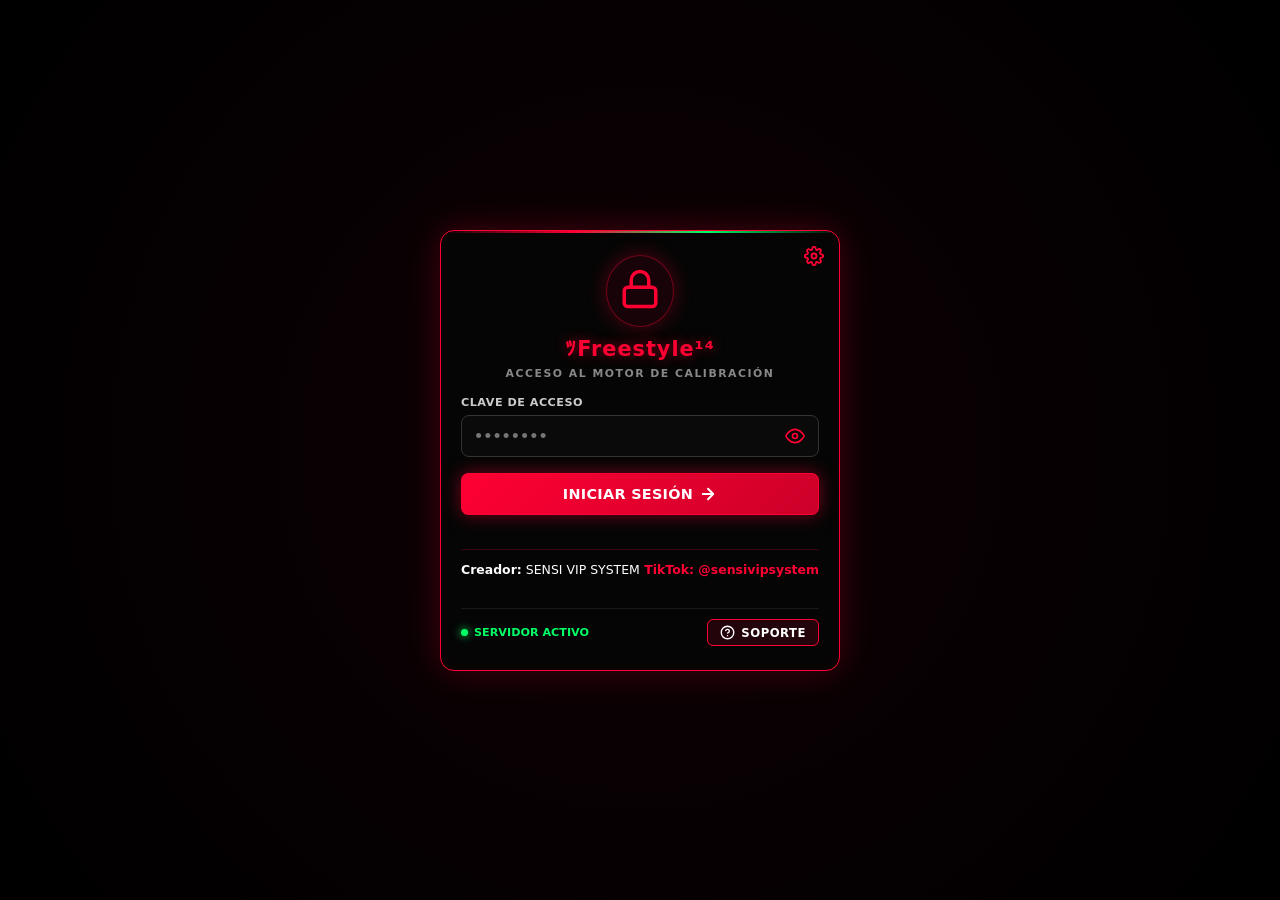
<file: index.html>
<!DOCTYPE html>
<html lang="es">
<head>
    <meta charset="UTF-8">
    <meta name="viewport" content="width=device-width, initial-scale=1.0, maximum-scale=1.0, user-scalable=no, viewport-fit=cover">
    <meta http-equiv="Content-Security-Policy" content="default-src 'self' 'unsafe-inline' data: https:;">
    <meta http-equiv="X-Content-Type-Options" content="nosniff">
    <meta name="referrer" content="no-referrer">

    <!-- CONFIGURACIÓN PWA Y APARIENCIA EN NAVEGADORES / MÓVILES -->
    <meta name="theme-color" content="#000000">
    <meta name="mobile-web-app-capable" content="yes">
    <meta name="apple-mobile-web-app-capable" content="yes">
    <meta name="apple-mobile-web-app-status-bar-style" content="black-translucent">
    <meta name="apple-mobile-web-app-title" content="SENSI VIP">
    <link rel="manifest" href="manifest.json">

    <!-- DESCRIPCIÓN PARA BUSCADORES -->
    <meta name="description" content="El mejor generador de sensibilidad para este 2026. Crea y ajusta sensibilidades perfectas para Free Fire, totalmente personalizables con sistemas inteligentes de precisión.">

    <!-- ICONO DE LA PÁGINA WEB (FAVICON REDONDO Y GOOGLE SEARCH OPTIMIZADO) -->
    <link rel="icon" type="image/png" sizes="32x32" href="https://ffpro12332100-lang.github.io/sensi-vip-system/a.png">
    <link rel="icon" type="image/png" sizes="192x192" href="https://ffpro12332100-lang.github.io/sensi-vip-system/a.png">
    <link rel="apple-touch-icon" sizes="180x180" href="https://ffpro12332100-lang.github.io/sensi-vip-system/a.png">

    <!-- MARCADOR ESTRUCTURADO PARA GOOGLE (FAVICON / LOGO SEARCH RESULT) -->
    <script type="application/ld+json">
    {
      "@context": "https://schema.org",
      "@type": "WebSite",
      "name": "SENSI VIP SYSTEM",
      "url": "https://ffpro12332100-lang.github.io/sensi-vip-system/",
      "logo": "https://ffpro12332100-lang.github.io/sensi-vip-system/a.png"
    }
    </script>

    <!-- VISTA PREVIA AUTOMÁTICA EN WHATSAPP / TELEGRAM / REDES -->
    <meta property="og:type" content="website">
    <meta property="og:title" content="SENSI VIP SYSTEM">
    <meta property="og:description" content="El mejor generador de sensibilidad para este 2026. Crea y ajusta sensibilidades perfectas para Free Fire, totalmente personalizables con sistemas inteligentes de precisión.">
    <meta property="og:image" content="https://ffpro12332100-lang.github.io/sensi-vip-system/a.png">
    <meta property="og:image:secure_url" content="https://ffpro12332100-lang.github.io/sensi-vip-system/a.png">
    <meta property="og:image:type" content="image/png">
    <meta property="og:image:width" content="300">
    <meta property="og:image:height" content="300">

    <!-- VERIFICACIÓN DE GOOGLE SEARCH CONSOLE -->
    <meta name="google-site-verification" content="googlee56103cd78a014b4" />

    <title>SENSI VIP SYSTEM</title>
    <link rel="stylesheet" href="styles.css">
</head>
<body>

<!-- SECCIÓN DE LOGIN FUTURISTA HD+ -->
<div class="login-card hd-card" id="loginCard">
<button type="button" class="top-right-gear" onclick="abrirConfiguracion()" title="Configuración del Sistema">
<svg width="20" height="20" viewBox="0 0 24 24" fill="none" stroke="#ff0033" stroke-width="2.2" stroke-linecap="round" stroke-linejoin="round">
<path d="M12 15a3 3 0 1 0 0-6 3 3 0 0 0 0 6z" />
<path d="M19.4 15a1.65 1.65 0 0 0 .33 1.82l.06.06a2 2 0 0 1 0 2.83 2 2 0 0 1-2.83 0l-.06-.06a1.65 1.65 0 0 0-1.82-.33 1.65 1.65 0 0 0-1 1.51V21a2 2 0 0 1-2 2 2 2 0 0 1-2-2v-.09A1.65 1.65 0 0 0 9 19.4a1.65 1.65 0 0 0-1.82.33l-.06.06a2 2 0 0 1-2.83 0 2 2 0 0 1 0-2.83l.06-.06a1.65 1.65 0 0 0 .33-1.82 1.65 1.65 0 0 0-1.51-1H3a2 2 0 0 1-2-2 2 2 0 0 1 2-2h.09A1.65 1.65 0 0 0 4.6 9a1.65 1.65 0 0 0-.33-1.82l-.06-.06a2 2 0 0 1 0-2.83 2 2 0 0 1 2.83 0l.06.06a1.65 1.65 0 0 0 1.82.33H9a1.65 1.65 0 0 0 1-1.51V3a2 2 0 0 1 2-2 2 2 0 0 1 2 2v.09a1.65 1.65 0 0 0 1 1.51 1.65 1.65 0 0 0 1.82-.33l.06-.06a2 2 0 0 1 2.83 0 2 2 0 0 1 0 2.83l-.06.06a1.65 1.65 0 0 0-.33 1.82V9a1.65 1.65 0 0 0 1.51 1H21a2 2 0 0 1 2 2 2 2 0 0 1-2 2h-.09a1.65 1.65 0 0 0-1.51 1z" />
</svg>
</button>

<div class="login-header">
<div class="login-logo-glow animate-pulse-glow">
<svg width="42" height="42" viewBox="0 0 24 24" fill="none" stroke="#ff0033" stroke-width="2" stroke-linecap="round" stroke-linejoin="round">
<rect x="3" y="11" width="18" height="11" rx="2" ry="2"></rect>
<path d="M7 11V7a5 5 0 0 1 10 0v4"></path>
</svg>
</div>
<h1 class="login-title">ﾂFreestyle¹⁴</h1>
<p class="login-subtitle">
ACCESO AL MOTOR DE CALIBRACIÓN
</p>
</div>

<form class="login-form" id="loginForm" onsubmit="procesarLogin(event)">
<div class="input-group">
<label for="loginKey">CLAVE DE ACCESO</label>
<div class="input-wrapper">
<input type="password" id="loginKey" placeholder="••••••••" required autocomplete="current-password">
<button type="button" class="toggle-password-btn" id="togglePasswordBtn" onclick="toggleVisibilidadPassword()" title="Mostrar/Ocultar Contraseña">
<svg id="eyeOpenIcon" width="20" height="20" viewBox="0 0 24 24" fill="none" stroke="#ff0033" stroke-width="2" stroke-linecap="round" stroke-linejoin="round">
<path d="M1 12s4-8 11-8 11 8 11 8-4 8-11 8-11-8-11-8z"></path>
<circle cx="12" cy="12" r="3"></circle>
</svg>
<svg id="eyeClosedIcon" width="20" height="20" viewBox="0 0 24 24" fill="none" stroke="#ff0033" stroke-width="2" stroke-linecap="round" stroke-linejoin="round" style="display: none;">
<path d="M17.94 17.94A10.07 10.07 0 0 1 12 20c-7 0-11-8-11-8a18.45 18.45 0 0 1 5.06-5.94M9.9 4.24A9.12 9.12 0 0 1 12 4c7 0 11 8 11 8a18.5 18.5 0 0 1-2.16 3.19m-6.72-1.07a3 3 0 1 1-4.24-4.24"></path>
<line x1="1" y1="1" x2="23" y2="23"></line>
</svg>
</button>
</div>
</div>

<div class="login-alert-box" id="loginAlertBox"></div>

<button type="submit" class="btn btn-login" id="btnLoginBtn">
<span>INICIAR SESIÓN</span>
<svg width="18" height="18" viewBox="0 0 24 24" fill="none" stroke="currentColor" stroke-width="2.5" stroke-linecap="round" stroke-linejoin="round">
<path d="M5 12h14M12 5l7 7-7 7" />
</svg>
</button>
</form>

<div class="login-credits-info">
<div class="login-credits-left">
<strong>Creador:</strong> <span>SENSI VIP SYSTEM</span>
</div>
<div class="login-credits-right">
<a href="https://www.tiktok.com/@sensivipsystem" target="_blank" rel="noopener noreferrer">TikTok: @sensivipsystem</a>
</div>
</div>

<div class="login-footer">
<span class="status-indicator active" id="serverStatusContainer">
<span class="dot animate-dot-pulse" id="serverStatusDot"></span>
<span id="serverStatusText">SERVIDOR ACTIVO</span>
</span>

<button type="button" class="login-support-btn" onclick="abrirModalSoporte()" title="Contactar Soporte">
<svg width="15" height="15" viewBox="0 0 24 24" fill="none" stroke="currentColor" stroke-width="2.2" stroke-linecap="round" stroke-linejoin="round">
<circle cx="12" cy="12" r="10"></circle>
<path d="M9.09 9a3 3 0 0 1 5.83 1c0 2-3 3-3 3"></path>
<line x1="12" y1="17" x2="12.01" y2="17"></line>
</svg>
<span>Soporte</span>
</button>
</div>
</div>

<!-- APLICACIÓN PRINCIPAL HD+ -->
<div class="app-card hd-card" id="mainApp" style="display: none;">
<div class="header">
<div class="title">
SENSI
</div>
<div class="header-actions">
<div class="perf-monitor" id="perfMonitorBox" title="Estado del sistema">
<div class="perf-item">
<span id="fpsValue">0</span>FPS
</div>
<div class="perf-divider">
|
</div>
<div class="perf-item">
C:<span id="cpuValue">0%</span>
</div>
<div class="perf-divider">
|
</div>
<div class="perf-item">
G:<span id="gpuValue">0%</span>
</div>
</div>

<button type="button" class="btn-icon" onclick="abrirConfiguracion()" title="Configuración del Sistema">
<svg width="20" height="20" viewBox="0 0 24 24" fill="none" stroke="#ff0033" stroke-width="2.2" stroke-linecap="round" stroke-linejoin="round">
<path d="M12 15a3 3 0 1 0 0-6 3 3 0 0 0 0 6z" />
<path d="M19.4 15a1.65 1.65 0 0 0 .33 1.82l.06.06a2 2 0 0 1 0 2.83 2 2 0 0 1-2.83 0l-.06-.06a1.65 1.65 0 0 0-1.82-.33 1.65 1.65 0 0 0-1 1.51V21a2 2 0 0 1-2 2 2 2 0 0 1-2-2v-.09A1.65 1.65 0 0 0 9 19.4a1.65 1.65 0 0 0-1.82.33l-.06.06a2 2 0 0 1-2.83 0 2 2 0 0 1 0-2.83l.06-.06a1.65 1.65 0 0 0 .33-1.82 1.65 1.65 0 0 0-1.51-1H3a2 2 0 0 1-2-2 2 2 0 0 1 2-2h.09A1.65 1.65 0 0 0 4.6 9a1.65 1.65 0 0 0-.33-1.82l-.06-.06a2 2 0 0 1 0-2.83 2 2 0 0 1 2.83 0l.06.06a1.65 1.65 0 0 0 1.82.33H9a1.65 1.65 0 0 0 1-1.51V3a2 2 0 0 1 2-2 2 2 0 0 1 2 2v.09a1.65 1.65 0 0 0 1 1.51 1.65 1.65 0 0 0 1.82-.33l.06-.06a2 2 0 0 1 2.83 0 2 2 0 0 1 0 2.83l-.06.06a1.65 1.65 0 0 0-.33 1.82V9a1.65 1.65 0 0 0 1.51 1H21a2 2 0 0 1 2 2 2 2 0 0 1-2 2h-.09a1.65 1.65 0 0 0-1.51 1z" />
</svg>
</button>

<button type="button" class="btn-icon btn-logout" onclick="cerrarSesion()" title="Cerrar Sesión / Salir">
<svg width="20" height="20" viewBox="0 0 24 24" fill="none" stroke="#ff0033" stroke-width="2.2" stroke-linecap="round" stroke-linejoin="round">
<path d="M9 21H5a2 2 0 0 1-2-2V5a2 2 0 0 1 2-2h4"></path>
<polyline points="16 17 21 12 16 7"></polyline>
<line x1="21" y1="12" x2="9" y2="12"></line>
</svg>
</button>
</div>
</div>

<div class="user-status-banner" id="userStatusBanner">
<div class="status-welcome-text" id="statusWelcomeText">
Cargando estado...
</div>
<div class="status-timer-badge" id="statusTimerBadge">
00h 00m 00s
</div>
</div>

<div class="grid">
<div class="field" id="fieldPhoneBrand">
<label for="phoneBrand">Marca Teléfono</label>
<select id="phoneBrand" onchange="evaluarSugerenciaEnTiempoReal(true)">
<option value="Samsung" selected>Samsung</option>
<option value="Xiaomi / POCO">Xiaomi / POCO</option>
<option value="Apple (iPhone)">Apple (iPhone)</option>
<option value="Motorola">Motorola</option>
<option value="Huawei">Huawei</option>
<option value="Honor">Honor</option>
<option value="Realme">Realme</option>
<option value="OPPO">OPPO</option>
<option value="vivo">vivo</option>
<option value="Infinix">Infinix</option>
<option value="TECNO">TECNO</option>
<option value="REDMI">REDMI</option>
<option value="Nokia">Nokia</option>
<option value="OnePlus">OnePlus</option>
<option value="ASUS (ROG)">ASUS (ROG)</option>
<option value="ZTE / RedMagic">ZTE / RedMagic</option>
<option value="Google Pixel">Google Pixel</option>
</select>
</div>

<div class="field" id="fieldPhoneModel">
<label for="phoneModel">Modelo Exacto</label>
<input type="text" id="phoneModel" placeholder="Ej: Poco X3, S23..." maxlength="30">
</div>

<div class="field">
<label for="sensiType">Nivel Sensi</label>
<select id="sensiType">
<option value="Baja (130-145)">Baja</option>
<option value="Media (165-180)" selected>Media</option>
<option value="Alta (188-197)">Alta</option>
</select>
</div>

<div class="field">
<label for="gameMode">Modo de Juego</label>
<select id="gameMode" onchange="evaluarSugerenciaEnTiempoReal(true)">
<option value="PVP Todo Rojo" selected>PVP Todo Rojo</option>
<option value="Battle Royale (BR)">Battle Royale (BR)</option>
<option value="Duelo de Escuadras (DE)">Duelo de Escuadras (DE)</option>
<option value="Lobo Solitario">Lobo Solitario</option>
</select>
</div>

<div class="field">
<label for="useDpi">DPI Pantalla</label>
<select id="useDpi">
<option value="Con DPI (Máximo 593)">Con DPI (Máx 593)</option>
<option value="Sin DPI (Stock)">Sin DPI</option>
</select>
</div>

<div class="field">
<label for="useBtn">Botón de Disparo</label>
<select id="useBtn">
<option value="Pequeño">Pequeño</option>
<option value="Medio" selected>Medio</option>
<option value="Grande">Grande</option>
<option value="Omitir Botón">Sin Botón</option>
</select>
</div>
</div>

<div class="mode-hint-box" id="modeHintBox"></div>

<div class="btn-group">
<button type="button" class="btn btn-std btn-glow-effect" id="btnGenLocal" onclick="ejecutarBotonGenerar()">Generar</button>
</div>

<div class="custom-note-box" id="customNoteBox">
🎯 <strong>Calibración Pro:</strong> Sensibilidad calculada con algoritmos de precisión táctil para mira directa a la cabeza.
</div>

<div class="error-box" id="errorBox">
<div id="errorMsg"></div>
</div>

<div class="results">
<div class="res-item">
<span class="res-label">General:</span><span class="res-val" id="r_gen">--</span>
</div>
<div class="res-item">
<span class="res-label">Mira Roja:</span><span class="res-val" id="r_red">--</span>
</div>
<div class="res-item">
<span class="res-label">Mira 2x:</span><span class="res-val" id="r_2x">--</span>
</div>
<div class="res-item">
<span class="res-label">Mira 4x:</span><span class="res-val" id="r_4x">--</span>
</div>
<div class="res-item">
<span class="res-label">AWM (Franco):</span><span class="res-val" id="r_awm">--</span>
</div>
<div class="res-item">
<span class="res-label">Cámara 360:</span><span class="res-val" id="r_cam">--</span>
</div>
<div class="res-item">
<span class="res-label">DPI Rec.:</span><span class="res-val" id="r_dpi">--</span>
</div>
<div class="res-item">
<span class="res-label">Botón Disparo:</span><span class="res-val" id="r_btn">--</span>
</div>
</div>

<div class="footer-credits">
<div>
<span class="creator-label">Creador:</span>
<span class="creator-name">SENSI VIP SYSTEM</span>
</div>
<div>
<span>TikTok:</span>
<a href="https://www.tiktok.com/@sensivipsystem" target="_blank" rel="noopener noreferrer" class="tiktok-link">@sensivipsystem</a>
</div>
</div>

<!-- APARTADO DE PROPIEDAD INTELECTUAL Y LICENCIA DE USO -->
<div class="legal-box" id="legalSection">
<div class="legal-copyright">
© 2026 Jhonatan David Mazenett Villarroel. Todos los derechos reservados.
</div>
<div class="legal-header-title">
AVISO DE PROPIEDAD INTELECTUAL Y LICENCIA DE USO EXCLUSIVO
</div>
<p class="legal-text">
Todo el contenido, código fuente (incluyendo HTML, CSS, JavaScript, WebAssembly y sus derivados), arquitectura de software, algoritmos, bases de datos, diseño de interfaz de usuario (UI/UX), marcas, logotipos y material gráfico o audiovisual presente en este sitio web y aplicación son propiedad exclusiva de Jhonatan David Mazenett Villarroel y se encuentran protegidos por las leyes internacionales y nacionales de derechos de autor y propiedad intelectual.
</p>
<div class="legal-subtitle">
USO EN HOSTING O PÁGINA WEB:
</div>
<p class="legal-text">
Si el creador ha publicado o alojado esta aplicación en un hosting o sitio web, se puede utilizar libremente y sin límites.
</p>
<div class="legal-subtitle">
QUEDA ESTRICTAMENTE PROHIBIDO:
</div>
<ol class="legal-list">
<li>La copia, reproducción, distribución, modificación, venta, sublicenciamiento o comercialización total o parcial de cualquier componente del sistema.</li>
<li>La ingeniería inversa, descompilación, desmontaje, desensamblado o intento de extracción de código fuente, lógica de negocio o algoritmos.</li>
<li>La extracción automatizada de datos (web scraping, data mining) o el alojamiento no autorizado en servidores de terceros (mirroring).</li>
<li>El uso de fragmentos de código, funciones o estilos para la creación de obras derivadas o aplicaciones competidoras.</li>
</ol>
<div class="legal-subtitle">
LICENCIA LIMITADA DE NAVEGACIÓN:
</div>
<p class="legal-text">
Se concede al usuario una licencia temporal, limitada, revocable y no exclusiva únicamente para cargar y visualizar este sitio web mediante un navegador web estándar con fines strictly personales. La ejecución técnica necesaria en la memoria del navegador no constituye en ningún caso la transferencia de ningún derecho de propiedad intelectual sobre el software.
</p>
<div class="legal-contact">
Contacto para autorizaciones o licencias comerciales: <a href="mailto:sanbranoricmaryis@gmail.com">sanbranoricmaryis@gmail.com</a>
</div>
</div>
</div>

<!-- MODAL 10/10: PANTALLA VIP CONTRASEÑA YA UTILIZADA / EXPIRADA -->
<div class="modal" id="usedPasswordModal">
<div class="modal-box hd-modal used-password-box">
<div class="used-pass-header">
<div class="used-pass-icon-glow animate-pulse-glow">
<svg width="46" height="46" viewBox="0 0 24 24" fill="none" stroke="#ff0033" stroke-width="2.2" stroke-linecap="round" stroke-linejoin="round">
<rect x="3" y="11" width="18" height="11" rx="2" ry="2"></rect>
<path d="M7 11V7a5 5 0 0 1 9.9-1"></path>
<line x1="12" y1="15" x2="12" y2="17"></line>
</svg>
</div>
<div class="used-pass-title">ACCESO DENEGADO</div>
<div class="used-pass-subtitle" id="usedPassSubtitle">CLAVE EXPIRADA O YA UTILIZADA</div>
</div>
<div class="used-pass-body">
<div class="used-pass-alert-card">
<span class="used-pass-alert-icon">⚠️</span>
<p class="used-pass-msg" id="usedPassMsg">
La contraseña ingresada <strong id="usedPassDisplay" class="used-pass-highlight">••••••••</strong> ha expirado o ya ha cumplido su ciclo en este dispositivo.
</p>
</div>
<div class="used-pass-info-list">
<div class="used-pass-info-item">
<span class="info-bullet">🔒</span>
<span>Las claves temporales y de acceso son de <strong>uso único por dispositivo</strong> o ya han expirado/sido consumidas.</span>
</div>
<div class="used-pass-info-item">
<span class="info-bullet">💬</span>
<span>Si requieres un nuevo pase activo o adquirir una clave VIP, contacta de inmediato al <strong>Soporte Técnico</strong>.</span>
</div>
</div>
</div>
<div class="used-pass-actions">
<button type="button" class="btn btn-std btn-used-pass-soporte" onclick="cerrarModalContrasenaUsada(); abrirModalSoporte();">
<svg width="18" height="18" viewBox="0 0 24 24" fill="none" stroke="currentColor" stroke-width="2.2" stroke-linecap="round" stroke-linejoin="round">
<path d="M21 11.5a8.38 8.38 0 0 1-.9 3.8 8.5 8.5 0 0 1-7.6 4.7 8.38 8.38 0 0 1-3.8-.9L3 21l1.9-5.7a8.38 8.38 0 0 1-.9-3.8 8.5 8.5 0 0 1 4.7-7.6 8.38 8.38 0 0 1 3.8-.9h.5a8.48 8.48 0 0 1 8 8v.5z" />
</svg>
<span>CONTACTAR SOPORTE</span>
</button>
<button type="button" class="btn btn-std btn-used-pass-close" onclick="cerrarModalContrasenaUsada()">ENTENDIDO / CERRAR</button>
</div>
</div>
</div>

<!-- MODALES -->
<div class="modal" id="soporteModal">
<div class="modal-box hd-modal" style="max-width: 420px; text-align: center;">
<div class="modal-title" style="justify-content: center; color: #ff0033;">
🛠️ SOPORTE TÉCNICO VIP
</div>
<div class="support-modal-body">
<p class="support-modal-text">
💬 <strong>Centro de Atención:</strong> Este canal es exclusivamente para hacer preguntas, realizar consultas o informar sobre errores, bugs e inconvenientes con la aplicación.<br><br>
🔑 <strong>Obtener Contraseña:</strong> Para obtener una contraseña puede comprarla o hacer publicidad al generador de sensibilidad y al creador o darle like a todos los vídeos del creador.<br><br>
🛡️ <strong>¿Tiene Virus?:</strong> No, es 100% seguro y legal. Verificado en VirusTotal sin ninguna alerta o amenaza.<br><br>
🚫 <strong>Advertencia de Seguridad:</strong> Cualquier usuario que haga spam, busque problemas o realice acciones fuera de los límites permitidos será <strong>bloqueado de inmediato</strong> de forma permanente.
</p>
<div class="whatsapp-buttons-container">
<a href="https://wa.me/584169979381" target="_blank" rel="noopener noreferrer" class="whatsapp-btn">
<svg width="22" height="22" viewBox="0 0 24 24" fill="none" stroke="currentColor" stroke-width="2" stroke-linecap="round" stroke-linejoin="round">
<path d="M21 11.5a8.38 8.38 0 0 1-.9 3.8 8.5 8.5 0 0 1-7.6 4.7 8.38 8.38 0 0 1-3.8-.9L3 21l1.9-5.7a8.38 8.38 0 0 1-.9-3.8 8.5 8.5 0 0 1 4.7-7.6 8.38 8.38 0 0 1 3.8-.9h.5a8.48 8.48 0 0 1 8 8v.5z" />
</svg>
<div class="wa-btn-text">
<span>Soporte Principal</span>
</div>
</a>
<a href="https://wa.me/584147817965" target="_blank" rel="noopener noreferrer" class="whatsapp-btn">
<svg width="22" height="22" viewBox="0 0 24 24" fill="none" stroke="currentColor" stroke-width="2" stroke-linecap="round" stroke-linejoin="round">
<path d="M21 11.5a8.38 8.38 0 0 1-.9 3.8 8.5 8.5 0 0 1-7.6 4.7 8.38 8.38 0 0 1-3.8-.9L3 21l1.9-5.7a8.38 8.38 0 0 1-.9-3.8 8.5 8.5 0 0 1 4.7-7.6 8.38 8.38 0 0 1 3.8-.9h.5a8.48 8.48 0 0 1 8 8v.5z" />
</svg>
<div class="wa-btn-text">
<span>Soporte Secundario</span>
</div>
</a>
<a href="https://t.me/free_1_34" target="_blank" rel="noopener noreferrer" class="telegram-btn">
<svg width="22" height="22" viewBox="0 0 24 24" fill="none" stroke="currentColor" stroke-width="2" stroke-linecap="round" stroke-linejoin="round">
<line x1="22" y1="2" x2="11" y2="13"></line>
<polygon points="22 2 15 22 11 13 2 9 22 2"></polygon>
</svg>
<div class="wa-btn-text">
<span>Soporte Telegram</span>
<small>@free_1_34</small>
</div>
</a>
</div>
</div>
<button type="button" class="btn btn-std" onclick="cerrarModalSoporte()" style="background:#ff0033; color:#000; margin-top: 10px;">CERRAR</button>
</div>
</div>

<!-- MODAL DE CONFIGURACIÓN CON EL CENTRO AVANZADO VIP -->
<div class="modal" id="aiModal">
<div class="modal-box hd-modal">
<div class="modal-title">
Configuración del Sistema
</div>
<label style="color:#ff0033; font-size:0.75rem;">Opciones de Rendimiento y Sistema:</label>

<div class="setting-toggle-row">
<div style="display: flex; align-items: center; gap: 8px;">
<span class="setting-toggle-label">🌐 Quitar Marca y Modelo (Sensi Universal)</span>
<button type="button" class="help-circle-btn" onclick="mostrarInfoSensiUniversal(event)" title="Más información">?</button>
</div>
<input type="checkbox" id="universalSensiToggle" onchange="aplicarModoUniversal(this.checked)">
</div>

<div class="setting-toggle-row">
<span class="setting-toggle-label">👁️ Ocultar Propiedad Intelectual</span>
<input type="checkbox" id="hideLegalToggle" onchange="aplicarOcultarLegal(this.checked)">
</div>

<div class="setting-toggle-row">
<span class="setting-toggle-label">⚡ Aceleración por Hardware (GPU Render)</span>
<input type="checkbox" id="gpuAccelToggle" checked>
</div>

<div class="setting-toggle-row">
<span class="setting-toggle-label">Respuesta Háptica (Vibración)</span>
<input type="checkbox" id="vibrationToggle" checked>
</div>

<div class="setting-toggle-row">
<span class="setting-toggle-label">Efectos de Sonido Táctiles</span>
<input type="checkbox" id="soundToggle" checked>
</div>

<div class="setting-toggle-row">
<span class="setting-toggle-label">Modo Ahorro Batería y CPU Extremo</span>
<input type="checkbox" id="batterySaverToggle" onchange="aplicarModoAhorro()">
</div>

<!-- CENTRO AVANZADO VIP -->
<div class="advanced-center-section">
<label class="advanced-center-title">🔥 CENTRO AVANZADO GARENA VIP</label>
<div class="advanced-center-grid">
<a href="https://ffsoporte.garena.com/hc/es-419" target="_blank" rel="noopener noreferrer" class="advanced-btn">
<svg width="16" height="16" viewBox="0 0 24 24" fill="none" stroke="currentColor" stroke-width="2" stroke-linecap="round" stroke-linejoin="round">
<path d="M18 13v6a2 2 0 0 1-2 2H5a2 2 0 0 1-2-2V8a2 2 0 0 1 2-2h6"></path>
<polyline points="15 3 21 3 21 9"></polyline>
<line x1="10" y1="14" x2="21" y2="3"></line>
</svg>
<span>Soporte Garena Oficial</span>
</a>
<a href="https://pagostore.garena.com/" target="_blank" rel="noopener noreferrer" class="advanced-btn">
<svg width="16" height="16" viewBox="0 0 24 24" fill="none" stroke="currentColor" stroke-width="2" stroke-linecap="round" stroke-linejoin="round">
<rect x="1" y="4" width="22" height="16" rx="2" ry="2"></rect>
<line x1="1" y1="10" x2="23" y2="10"></line>
</svg>
<span>Recarga Garena Oficial</span>
</a>
<a href="https://reward.ff.garena.com/" target="_blank" rel="noopener noreferrer" class="advanced-btn">
<svg width="16" height="16" viewBox="0 0 24 24" fill="none" stroke="currentColor" stroke-width="2" stroke-linecap="round" stroke-linejoin="round">
<path d="M20 12v10H4V12"></path>
<path d="M22 7H2v5h20V7z"></path>
<path d="M12 22V7"></path>
<path d="M12 7H7.5a2.5 2.5 0 0 1 0-5C11 2 12 7 12 7z"></path>
<path d="M12 7h4.5a2.5 2.5 0 0 0 0-5C13 2 12 7 12 7z"></path>
</svg>
<span>Canjear Código Garena</span>
</a>
<a href="https://somosgamerslatam.com/" target="_blank" rel="noopener noreferrer" class="advanced-btn">
<svg width="16" height="16" viewBox="0 0 24 24" fill="none" stroke="currentColor" stroke-width="2" stroke-linecap="round" stroke-linejoin="round">
<polygon points="12 2 15.09 8.26 22 9.27 17 14.14 18.18 21.02 12 17.77 5.82 21.02 7 14.14 2 9.27 8.91 8.26 12 2"></polygon>
</svg>
<span>Recarga Somos Gamers Latam</span>
</a>
</div>
</div>

<button type="button" class="btn btn-std" onclick="guardarConfiguracion()" style="background:#ff0033; color:#000; margin-top: 6px;">Guardar Ajustes</button>
<button type="button" class="btn btn-std" onclick="toggleModal(false)">Cancelar</button>
</div>
</div>

<div class="modal" id="infoUniversalModal">
<div class="modal-box hd-modal" style="max-width: 420px; text-align: center;">
<div class="modal-title" style="justify-content: center; color: #ff0033;">
🌐 SENSI UNIVERSAL
</div>
<div style="font-size: 0.85rem; color: #e0e0e0; line-height: 1.5; text-align: left; background: #0a0a0a; padding: 12px; border-radius: 8px; border: 1px solid rgba(255, 0, 51, 0.3);">
<p style="margin-bottom: 10px;">
Esta función quita la marca y el modelo exacto para generar una <strong>Sensibilidad Universal (Multi-Dispositivo)</strong>.
</p>
<p>
🎯 <strong>¿Para qué sirve?</strong> Es ideal para compartir configuraciones con amigos, seguidores en TikTok o la comunidad de Free Fire.
</p>
</div>
<button type="button" class="btn btn-std" onclick="cerrarInfoSensiUniversal()" style="background:#ff0033; color:#000; margin-top: 5px;">ENTENDIDO</button>
</div>
</div>

<div class="loader-modal" id="loaderModal">
<div class="loader-box">
<div class="loader-status" id="loaderStatusText">
⚡ PROCESANDO...
</div>
<div class="loader-percent" id="loaderPercentText">
0%
</div>
<div class="progress-bar-bg">
<div class="progress-bar-fill" id="loaderProgressBarFill"></div>
</div>
</div>
</div>

<!-- SCRIPT REGISTRO DE SERVICE WORKER PARA INSTALACIÓN PWA -->
<script>
if ('serviceWorker' in navigator) {
    window.addEventListener('load', () => {
        navigator.serviceWorker.register('./sw.js')
            .then(reg => console.log('Service Worker PWA listo:', reg.scope))
            .catch(err => console.error('Error al registrar Service Worker:', err));
    });
}
</script>

<script src="script.js"></script>
</body>
</html>
</file>
<file: styles.css>
/* --- BLOQUEO DE SELECCIÓN DE TEXTO ANTI-COPIA GLOBAL --- */
html, body, *, *::before, *::after {
    -webkit-user-select: none !important;
    -moz-user-select: none !important;
    -ms-user-select: none !important;
    user-select: none !important;
    -webkit-touch-callout: none !important;
}

html {
    -webkit-text-size-adjust: 100%;
    -webkit-font-smoothing: antialiased;
    -moz-osx-font-smoothing: grayscale;
    text-rendering: optimizeLegibility;
}

*, *::before, *::after {
    box-sizing: border-box;
    margin: 0;
    padding: 0;
    font-family: system-ui, -apple-system, BlinkMacSystemFont, "Segoe UI", Roboto, sans-serif;
    -webkit-tap-highlight-color: transparent;
    touch-action: manipulation;
}

body {
    background-color: #000000;
    color: #ffffff;
    display: flex;
    justify-content: center;
    align-items: center;
    min-height: 100vh;
    padding: 10px;
    contain: content;
    background-image: radial-gradient(circle at center, #0e0005 0%, #000000 100%);
    overflow-x: hidden;
}

@keyframes cardEntrance {
    0% {
        opacity: 0;
        transform: translateY(18px) scale(0.97);
    }
    100% {
        opacity: 1;
        transform: translateY(0) scale(1);
    }
}

@keyframes pulseGlow {
    0%, 100% {
        box-shadow: 0 0 20px rgba(255, 0, 51, 0.35);
        border-color: rgba(255, 0, 51, 0.6);
    }
    50% {
        box-shadow: 0 0 35px rgba(255, 0, 51, 0.75);
        border-color: rgba(255, 0, 51, 1);
    }
}

@keyframes dotPulse {
    0%, 100% {
        transform: scale(1);
    }
    50% {
        transform: scale(1.3);
    }
}

@keyframes shakeError {
    0%, 100% {
        transform: translateX(0);
    }
    20%, 60% {
        transform: translateX(-8px);
    }
    40%, 80% {
        transform: translateX(8px);
    }
}

.hd-card {
    animation: cardEntrance 0.45s cubic-bezier(0.16, 1, 0.3, 1) forwards;
    will-change: transform, opacity;
}

.animate-pulse-glow {
    animation: pulseGlow 3s infinite ease-in-out;
}
.animate-dot-pulse {
    animation: dotPulse 1.8s infinite ease-in-out;
}
.shake-effect {
    animation: shakeError 0.4s ease-in-out;
}

/* ESTILOS DEL LOGIN FUTURISTA HD+ */
.login-card {
    background: #050505;
    border: 1.8px solid #ff0033;
    border-radius: 14px;
    width: 100%;
    max-width: 400px;
    padding: 24px 20px;
    box-shadow: 0 0 35px rgba(255, 0, 51, 0.25), inset 0 0 15px rgba(255, 0, 51, 0.05);
    display: flex;
    flex-direction: column;
    gap: 16px;
    position: relative;
    overflow: hidden;
    backdrop-filter: blur(10px);
}

.login-card::before {
    content: '';
    position: absolute;
    top: 0;
    left: 0;
    right: 0;
    height: 2px;
    background: linear-gradient(90deg, transparent, #ff0033, #00ff66, transparent);
}

.top-right-gear {
    position: absolute;
    top: 15px;
    right: 15px;
    background: transparent;
    border: none;
    cursor: pointer;
    z-index: 10;
    transition: transform 0.3s cubic-bezier(0.175, 0.885, 0.32, 1.275);
}

.top-right-gear:hover {
    transform: rotate(90deg) scale(1.1);
}

.login-header {
    text-align: center;
    display: flex;
    flex-direction: column;
    align-items: center;
    gap: 6px;
}

.login-logo-glow {
    background: rgba(255, 0, 51, 0.08);
    border: 1px solid rgba(255, 0, 51, 0.4);
    padding: 12px;
    border-radius: 50%;
    box-shadow: 0 0 20px rgba(255, 0, 51, 0.3);
    margin-bottom: 4px;
}

.login-title {
    color: #ff0033;
    font-size: 1.3rem;
    font-weight: 900;
    letter-spacing: 1px;
    text-shadow: 0 0 12px rgba(255, 0, 51, 0.5);
}

.login-subtitle {
    font-size: 0.68rem;
    color: #888888;
    font-weight: 800;
    letter-spacing: 1.5px;
}

.login-form {
    display: flex;
    flex-direction: column;
    gap: 14px;
}

.input-group {
    display: flex;
    flex-direction: column;
    gap: 6px;
}

.input-group label {
    font-size: 0.7rem;
    color: #cccccc;
    font-weight: 800;
    letter-spacing: 0.5px;
}

.input-wrapper {
    position: relative;
    display: flex;
    align-items: center;
}

.input-wrapper input {
    background: #0a0a0a;
    border: 1.2px solid #333333;
    color: #ffffff;
    padding: 12px 42px 12px 12px;
    border-radius: 8px;
    font-size: 0.9rem;
    width: 100%;
    transition: all 0.25s ease;
}

.input-wrapper input:focus {
    border-color: #ff0033;
    box-shadow: 0 0 12px rgba(255, 0, 51, 0.4);
    outline: none;
}

.toggle-password-btn {
    position: absolute;
    right: 10px;
    background: transparent;
    border: none;
    cursor: pointer;
    padding: 4px;
    display: flex;
    align-items: center;
    justify-content: center;
    transition: transform 0.2s ease;
    z-index: 5;
}

.toggle-password-btn:hover {
    transform: scale(1.12);
}
.toggle-password-btn:active {
    transform: scale(0.92);
}

.login-alert-box {
    display: none;
    background: rgba(255, 0, 51, 0.12);
    border: 1.2px solid #ff0033;
    color: #ff3344;
    padding: 10px 12px;
    border-radius: 7px;
    font-size: 0.8rem;
    font-weight: 700;
    text-align: center;
    line-height: 1.35;
    box-shadow: 0 0 12px rgba(255, 0, 51, 0.2);
}

.btn-login {
    background: linear-gradient(135deg, #ff0033 0%, #cc0029 100%);
    color: #ffffff;
    border: none;
    padding: 12px;
    border-radius: 8px;
    font-weight: 900;
    font-size: 0.95rem;
    letter-spacing: 1px;
    cursor: pointer;
    display: flex;
    align-items: center;
    justify-content: center;
    gap: 8px;
    margin-top: 2px;
    box-shadow: 0 0 18px rgba(255, 0, 51, 0.45);
    transition: transform 0.15s ease, filter 0.2s ease, box-shadow 0.2s ease;
}

.btn-login:hover {
    box-shadow: 0 0 25px rgba(255, 0, 51, 0.7);
    filter: brightness(1.1);
}

.btn-login:active {
    transform: scale(0.97);
    filter: brightness(0.9);
}

.login-credits-info {
    margin-top: 18px;
    padding-top: 12px;
    border-top: 1px solid rgba(255, 0, 51, 0.2);
    font-size: 0.78rem;
    display: flex;
    justify-content: space-between;
    align-items: center;
}

.login-credits-left {
    color: #ffffff;
    text-align: left;
}
.login-credits-left span {
    color: #ffffff;
}
.login-credits-right {
    text-align: right;
}
.login-credits-right a {
    color: #ff0033;
    text-decoration: none;
    font-weight: 700;
    transition: color 0.2s ease, text-shadow 0.2s ease;
}
.login-credits-right a:hover {
    text-decoration: underline;
    text-shadow: 0 0 8px rgba(255, 0, 51, 0.6);
}

.login-footer {
    display: flex;
    justify-content: space-between;
    align-items: center;
    padding-top: 10px;
    margin-top: 15px;
    border-top: 1px solid rgba(255, 255, 255, 0.08);
}

.status-indicator {
    font-size: 0.7rem;
    font-weight: 800;
    display: flex;
    align-items: center;
    gap: 6px;
}

.status-indicator .dot {
    width: 7px;
    height: 7px;
    border-radius: 50%;
}

.status-indicator.active {
    color: #00ff66;
}
.status-indicator.active .dot {
    background-color: #00ff66;
    box-shadow: 0 0 8px #00ff66;
}

.status-indicator.inactive {
    color: #ff0033;
}
.status-indicator.inactive .dot {
    background-color: #ff0033;
    box-shadow: 0 0 8px #ff0033;
}

.login-support-btn {
    background: rgba(255, 0, 51, 0.12);
    border: 1px solid #ff0033;
    color: #ffffff;
    padding: 5px 12px;
    border-radius: 6px;
    font-size: 0.73rem;
    font-weight: 800;
    cursor: pointer;
    display: flex;
    align-items: center;
    gap: 6px;
    transition: all 0.2s ease;
    text-transform: uppercase;
    letter-spacing: 0.5px;
}

.login-support-btn:hover {
    background: #ff0033;
    color: #000000;
    box-shadow: 0 0 12px rgba(255, 0, 51, 0.6);
    transform: translateY(-1px);
}

.login-support-btn:active {
    transform: scale(0.95);
}

.support-modal-body {
    padding: 10px 0;
}

.support-modal-text {
    font-size: 0.82rem;
    color: #dddddd;
    margin-bottom: 14px;
    line-height: 1.45;
    text-align: left;
    background: #0a0a0a;
    padding: 12px;
    border-radius: 8px;
    border-left: 3.5px solid #ff0033;
}

.whatsapp-buttons-container {
    display: flex;
    flex-direction: column;
    gap: 10px;
}

.whatsapp-btn {
    display: flex;
    align-items: center;
    justify-content: center;
    gap: 12px;
    background: #0b150f;
    border: 1.5px solid #25D366;
    color: #25D366;
    text-decoration: none;
    padding: 10px 14px;
    border-radius: 8px;
    transition: all 0.25s ease;
    box-shadow: 0 0 10px rgba(37, 211, 102, 0.15);
}

.whatsapp-btn:hover {
    background: #25D366;
    color: #000000;
    box-shadow: 0 0 18px rgba(37, 211, 102, 0.5);
    transform: translateY(-2px);
}

.telegram-btn {
    display: flex;
    align-items: center;
    justify-content: center;
    gap: 12px;
    background: #091a24;
    border: 1.5px solid #0088cc;
    color: #0088cc;
    text-decoration: none;
    padding: 10px 14px;
    border-radius: 8px;
    transition: all 0.25s ease;
    box-shadow: 0 0 10px rgba(0, 136, 204, 0.15);
}

.telegram-btn:hover {
    background: #0088cc;
    color: #000000;
    box-shadow: 0 0 18px rgba(0, 136, 204, 0.5);
    transform: translateY(-2px);
}

.wa-btn-text {
    display: flex;
    flex-direction: column;
    align-items: flex-start;
    line-height: 1.2;
}

.wa-btn-text span {
    font-size: 0.82rem;
    font-weight: 800;
    text-transform: uppercase;
}

.wa-btn-text small {
    font-size: 0.78rem;
    font-weight: 700;
    opacity: 0.9;
}

/* ESTILOS PRINCIPALES DE LA APLICACIÓN */
.app-card {
    background: #050505;
    border: 1.8px solid #ff0033;
    border-radius: 12px;
    width: 100%;
    max-width: 552px;
    padding: 16px;
    transform: translateZ(0);
    backface-visibility: hidden;
    box-shadow: 0 0 28px rgba(255, 0, 51, 0.28);
}

.header {
    display: flex;
    justify-content: space-between;
    align-items: center;
    margin-bottom: 12px;
    padding-bottom: 8px;
    border-bottom: 1.5px solid rgba(255, 0, 51, 0.45);
}

.title {
    color: #ff0033;
    font-weight: 900;
    font-size: 1.1rem;
    letter-spacing: 0.6px;
    display: flex;
    align-items: center;
    gap: 7px;
    text-shadow: 0 0 10px rgba(255, 0, 51, 0.5);
}

.header-actions {
    display: flex;
    align-items: center;
    gap: 8px;
}

/* BANNER DE BIENVENIDA Y TEMPORIZADOR VIP */
.user-status-banner {
    background: rgba(255, 0, 51, 0.08);
    border: 1.2px solid #ff0033;
    border-radius: 8px;
    padding: 10px 14px;
    margin-bottom: 12px;
    display: flex;
    justify-content: space-between;
    align-items: center;
    gap: 10px;
    box-shadow: 0 0 15px rgba(255, 0, 51, 0.2);
}

.status-welcome-text {
    font-size: 0.82rem;
    font-weight: 800;
    color: #ffffff;
    display: flex;
    align-items: center;
    gap: 6px;
}

.status-welcome-text span {
    color: #00ff66;
}

.status-timer-badge {
    background: #000000;
    border: 1px solid #00ff66;
    color: #00ff66;
    padding: 4px 10px;
    border-radius: 6px;
    font-size: 0.8rem;
    font-weight: 900;
    font-family: monospace;
    letter-spacing: 0.5px;
    box-shadow: 0 0 8px rgba(0, 255, 102, 0.25);
    white-space: nowrap;
}

.perf-monitor {
    background: #000000;
    border: 1px solid #00ff66;
    color: #00ff66;
    padding: 4px 8px;
    border-radius: 6px;
    font-size: 0.76rem;
    font-weight: 800;
    font-family: monospace;
    display: flex;
    align-items: center;
    gap: 6px;
    box-shadow: 0 0 8px rgba(0, 255, 102, 0.2);
}

.perf-item {
    display: flex;
    align-items: center;
    gap: 2px;
}
.perf-divider {
    color: #333333;
}

.btn-icon {
    background: #000000;
    border: 1.5px solid #ff0033;
    color: #ffffff;
    width: 38px;
    height: 38px;
    border-radius: 7px;
    cursor: pointer;
    display: flex;
    align-items: center;
    justify-content: center;
    transition: transform 0.15s ease, border-color 0.2s ease, box-shadow 0.2s ease;
}

.btn-icon:hover {
    box-shadow: 0 0 10px rgba(255, 0, 51, 0.4);
}
.btn-icon:active {
    opacity: 0.75;
    transform: scale(0.92);
}

.grid {
    display: grid;
    grid-template-columns: 1fr 1fr;
    gap: 8px;
    margin-bottom: 10px;
}

.field {
    display: flex;
    flex-direction: column;
    gap: 3px;
}

label {
    font-size: 0.75rem;
    color: #eeeeee;
    font-weight: 800;
    text-transform: uppercase;
    letter-spacing: 0.4px;
}

select, input {
    background: #0a0a0a;
    color: #ffffff;
    border: 1.2px solid #ff0033;
    padding: 8px 10px;
    border-radius: 6px;
    font-size: 0.9rem;
    font-weight: 600;
    outline: none;
    width: 100%;
    transition: border-color 0.2s ease, box-shadow 0.2s ease, opacity 0.2s ease;
}

option {
    background-color: #050505;
    color: #ffffff;
}

select:focus, input:focus {
    border-color: #00ff66;
    box-shadow: 0 0 8px rgba(0, 255, 102, 0.35);
}

input[type="checkbox"] {
    width: 18px;
    height: 18px;
    accent-color: #ff0033;
    cursor: pointer;
}

.mode-hint-box {
    background: rgba(10, 10, 10, 0.95);
    border: 1.2px solid #ff0033;
    color: #ffffff;
    padding: 8px 12px;
    border-radius: 7px;
    font-size: 0.82rem;
    margin-bottom: 10px;
    line-height: 1.4;
    box-shadow: 0 2px 10px rgba(255, 0, 51, 0.2);
}

.hint-header {
    font-weight: 800;
    color: #ff0033;
    margin-bottom: 4px;
    font-size: 0.85rem;
}

.hint-list {
    list-style: none;
    padding-left: 0;
    margin: 0;
}
.hint-list li {
    margin-bottom: 3px;
}
.hint-highlight {
    color: #00ff66;
    font-weight: 700;
}

.custom-note-box {
    background: rgba(255, 0, 51, 0.08);
    border: 1px solid rgba(255, 0, 51, 0.3);
    border-radius: 7px;
    padding: 10px;
    font-size: 0.8rem;
    color: #e0e0e0;
    margin-bottom: 10px;
    line-height: 1.4;
    display: none;
}

.error-box {
    display: none;
    background: rgba(255, 0, 51, 0.15);
    border: 1px solid #ff0033;
    color: #ff3344;
    padding: 10px;
    border-radius: 7px;
    font-size: 0.8rem;
    margin-bottom: 10px;
    text-align: center;
}

.btn-group {
    display: grid;
    grid-template-columns: 1fr;
    gap: 8px;
    margin-bottom: 10px;
}

.btn {
    padding: 11px;
    border-radius: 7px;
    border: 1.5px solid #ff0033;
    font-weight: 900;
    font-size: 0.9rem;
    cursor: pointer;
    display: flex;
    align-items: center;
    justify-content: center;
    gap: 6px;
    text-transform: uppercase;
    letter-spacing: 0.3px;
    transition: transform 0.08s linear, box-shadow 0.2s ease;
}

.btn:active {
    opacity: 0.75;
    transform: scale(0.98);
}
.btn-std {
    background: #000000;
    color: #ffffff;
    width: 100%;
}

.btn-glow-effect {
    background: linear-gradient(135deg, #ff0033 0%, #cc0029 100%);
    color: #ffffff;
    box-shadow: 0 0 15px rgba(255, 0, 51, 0.4);
}

.btn-glow-effect:hover {
    box-shadow: 0 0 22px rgba(255, 0, 51, 0.7);
}

.results {
    background: #000000;
    border: 1.5px solid #ff0033;
    border-radius: 8px;
    padding: 8px;
    display: grid;
    grid-template-columns: 1fr 1fr;
    gap: 6px;
    box-shadow: inset 0 0 10px rgba(255, 0, 51, 0.15);
}

.res-item {
    display: flex;
    justify-content: space-between;
    align-items: center;
    background: #080808;
    padding: 7px 9px;
    border-radius: 5px;
    font-size: 0.85rem;
    border-left: 3.5px solid #ff0033;
    min-width: 0;
}

.res-label {
    color: #ffffff;
    font-weight: 700;
}
.res-val {
    font-weight: 900;
    color: #ff0033;
    font-size: 1rem;
}

.footer-credits {
    margin-top: 12px;
    padding-top: 10px;
    border-top: 1px solid rgba(255, 255, 255, 0.12);
    display: flex;
    justify-content: space-between;
    align-items: center;
    font-size: 14px;
    color: #ff3b30;
}

.footer-credits .creator-name {
    color: #ffffff;
    font-weight: 900;
}
.footer-credits .tiktok-link {
    color: #ff3b30;
    font-weight: 600;
    text-decoration: none;
    border-bottom: 1.5px solid #ff3b30;
}

/* ESTILOS DEL APARTADO DE PROPIEDAD INTELECTUAL */
.legal-box {
    margin-top: 14px;
    padding: 12px;
    background: #060606;
    border: 1.2px solid rgba(255, 0, 51, 0.4);
    border-radius: 8px;
    text-align: left;
    box-shadow: inset 0 0 10px rgba(255, 0, 51, 0.05);
}

.legal-copyright {
    color: #00ff66;
    font-size: 0.75rem;
    font-weight: 800;
    margin-bottom: 6px;
    letter-spacing: 0.3px;
}

.legal-header-title {
    color: #ff0033;
    font-size: 0.78rem;
    font-weight: 900;
    margin-bottom: 8px;
    letter-spacing: 0.4px;
    text-transform: uppercase;
}

.legal-subtitle {
    color: #ff0033;
    font-size: 0.73rem;
    font-weight: 800;
    margin-top: 8px;
    margin-bottom: 4px;
    letter-spacing: 0.4px;
    text-transform: uppercase;
}

.legal-text {
    color: #cccccc;
    font-size: 0.75rem;
    line-height: 1.45;
    margin-bottom: 8px;
}

.legal-list {
    color: #cccccc;
    font-size: 0.75rem;
    padding-left: 16px;
    margin-bottom: 8px;
    line-height: 1.45;
}

.legal-list li {
    margin-bottom: 4px;
}

.legal-contact {
    color: #ffffff;
    font-size: 0.75rem;
    margin-top: 8px;
    font-weight: 700;
}

.legal-contact a {
    color: #ff0033;
    text-decoration: none;
}
.legal-contact a:hover {
    text-decoration: underline;
}

/* MODALES GENERALES */
.modal {
    display: none;
    position: fixed;
    top: 0;
    left: 0;
    width: 100%;
    height: 100%;
    background: rgba(0, 0, 0, 0.85);
    z-index: 1000;
    justify-content: center;
    align-items: center;
    padding: 15px;
    backdrop-filter: blur(8px);
}

.modal-box {
    background: #050505;
    border: 1.8px solid #ff0033;
    border-radius: 12px;
    width: 100%;
    max-width: 440px;
    padding: 20px;
    box-shadow: 0 0 35px rgba(255, 0, 51, 0.35);
    display: flex;
    flex-direction: column;
    gap: 14px;
    max-height: 90vh;
    overflow-y: auto;
}

.modal-title {
    color: #ff0033;
    font-size: 1.05rem;
    font-weight: 900;
    display: flex;
    align-items: center;
    gap: 8px;
    letter-spacing: 0.5px;
    text-transform: uppercase;
}

.setting-toggle-row {
    display: flex;
    justify-content: space-between;
    align-items: center;
    background: #0a0a0a;
    padding: 10px 12px;
    border-radius: 7px;
    border: 1px solid rgba(255, 0, 51, 0.2);
}

.setting-toggle-label {
    font-size: 0.8rem;
    color: #ffffff;
    font-weight: 700;
}

.help-circle-btn {
    background: rgba(255, 0, 51, 0.15);
    border: 1px solid #ff0033;
    color: #ff0033;
    width: 22px;
    height: 22px;
    border-radius: 50%;
    font-size: 0.72rem;
    font-weight: 900;
    cursor: pointer;
    display: flex;
    align-items: center;
    justify-content: center;
    transition: all 0.2s ease;
}

.help-circle-btn:hover {
    background: #ff0033;
    color: #000000;
    box-shadow: 0 0 8px rgba(255, 0, 51, 0.6);
}

.advanced-center-section {
    background: #0a0a0a;
    border: 1.2px solid rgba(255, 0, 51, 0.4);
    border-radius: 8px;
    padding: 12px;
    margin-top: 4px;
}

.advanced-center-title {
    color: #ff0033;
    font-size: 0.78rem;
    font-weight: 900;
    display: block;
    margin-bottom: 10px;
    letter-spacing: 0.5px;
}

.advanced-center-grid {
    display: grid;
    grid-template-columns: 1fr 1fr;
    gap: 8px;
}

.advanced-btn {
    display: flex;
    align-items: center;
    gap: 8px;
    background: #111111;
    border: 1px solid rgba(255, 0, 51, 0.3);
    color: #ffffff;
    text-decoration: none;
    padding: 9px 10px;
    border-radius: 6px;
    font-size: 0.74rem;
    font-weight: 700;
    transition: all 0.2s ease;
}

.advanced-btn:hover {
    background: rgba(255, 0, 51, 0.15);
    border-color: #ff0033;
    color: #ff0033;
    box-shadow: 0 0 10px rgba(255, 0, 51, 0.25);
    transform: translateY(-1px);
}

/* ESTILOS DEL MODAL DE CONTRASEÑA USADA / EXPIRADA */
.used-password-box {
    max-width: 420px;
    text-align: center;
}

.used-pass-header {
    display: flex;
    flex-direction: column;
    align-items: center;
    gap: 6px;
}

.used-pass-icon-glow {
    background: rgba(255, 0, 51, 0.08);
    border: 1px solid rgba(255, 0, 51, 0.4);
    padding: 12px;
    border-radius: 50%;
    box-shadow: 0 0 20px rgba(255, 0, 51, 0.3);
    margin-bottom: 2px;
}

.used-pass-title {
    color: #ff0033;
    font-size: 1.2rem;
    font-weight: 900;
    letter-spacing: 1px;
    text-shadow: 0 0 10px rgba(255, 0, 51, 0.5);
}

.used-pass-subtitle {
    font-size: 0.72rem;
    color: #aaaaaa;
    font-weight: 800;
    letter-spacing: 1.2px;
}

.used-pass-body {
    display: flex;
    flex-direction: column;
    gap: 12px;
}

.used-pass-alert-card {
    background: rgba(255, 0, 51, 0.1);
    border: 1.2px solid #ff0033;
    border-radius: 8px;
    padding: 12px;
    display: flex;
    align-items: center;
    gap: 10px;
    text-align: left;
    box-shadow: 0 0 12px rgba(255, 0, 51, 0.15);
}

.used-pass-alert-icon {
    font-size: 1.4rem;
    flex-shrink: 0;
}

.used-pass-msg {
    font-size: 0.82rem;
    color: #e0e0e0;
    line-height: 1.4;
}

.used-pass-highlight {
    color: #ff0033;
    font-weight: 900;
}

.used-pass-info-list {
    display: flex;
    flex-direction: column;
    gap: 8px;
    text-align: left;
    background: #0a0a0a;
    padding: 10px 12px;
    border-radius: 8px;
    border: 1px solid rgba(255, 0, 51, 0.2);
}

.used-pass-info-item {
    display: flex;
    align-items: flex-start;
    gap: 8px;
    font-size: 0.78rem;
    color: #cccccc;
    line-height: 1.35;
}

.info-bullet {
    flex-shrink: 0;
}

.used-pass-actions {
    display: flex;
    flex-direction: column;
    gap: 8px;
    margin-top: 4px;
}

.btn-used-pass-soporte {
    background: linear-gradient(135deg, #ff0033 0%, #cc0029 100%);
    color: #ffffff;
    box-shadow: 0 0 15px rgba(255, 0, 51, 0.4);
}

.btn-used-pass-soporte:hover {
    box-shadow: 0 0 22px rgba(255, 0, 51, 0.7);
}

.btn-used-pass-close {
    background: #0a0a0a;
    color: #cccccc;
    border-color: #333333;
}

.btn-used-pass-close:hover {
    border-color: #ff0033;
    color: #ffffff;
}

/* LOADER MODAL */
.loader-modal {
    display: none;
    position: fixed;
    top: 0;
    left: 0;
    width: 100%;
    height: 100%;
    background: rgba(0, 0, 0, 0.9);
    z-index: 2000;
    justify-content: center;
    align-items: center;
}

.loader-box {
    background: #050505;
    border: 2px solid #ff0033;
    border-radius: 12px;
    padding: 24px;
    width: 280px;
    text-align: center;
    box-shadow: 0 0 35px rgba(255, 0, 51, 0.5);
    display: flex;
    flex-direction: column;
    gap: 12px;
}

.loader-status {
    color: #ff0033;
    font-size: 0.95rem;
    font-weight: 900;
    letter-spacing: 1px;
}

.loader-percent {
    color: #ffffff;
    font-size: 1.6rem;
    font-weight: 900;
    font-family: monospace;
}

.progress-bar-bg {
    background: #0a0a0a;
    border: 1px solid #333333;
    height: 8px;
    border-radius: 4px;
    overflow: hidden;
    position: relative;
}

.progress-bar-fill {
    background: linear-gradient(90deg, #ff0033, #00ff66);
    height: 100%;
    width: 0%;
    transition: width 0.05s linear;
    box-shadow: 0 0 10px #ff0033;
}
</file>
